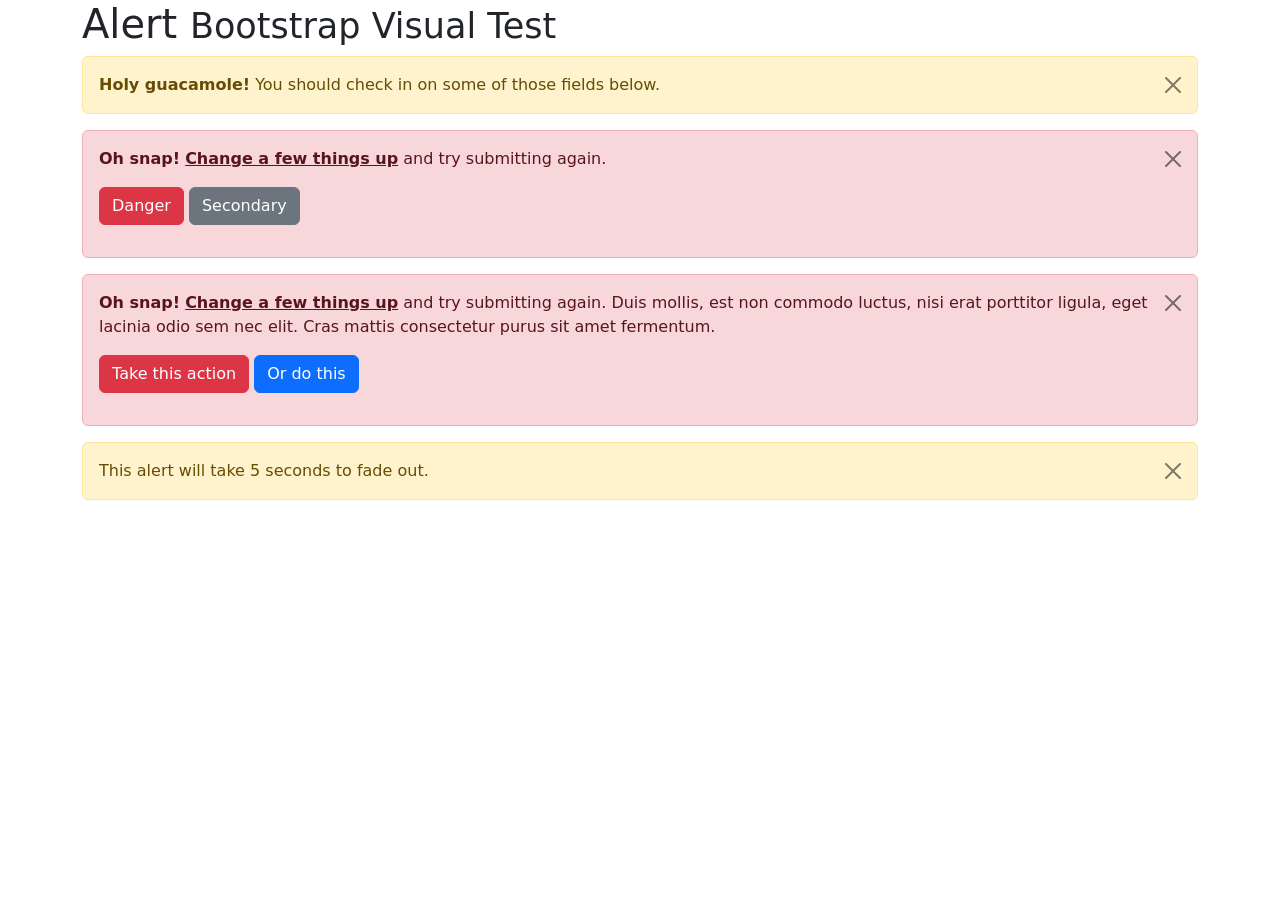
<file: assets/libs/bootstrap/js/tests/visual/alert.html>
<!doctype html>
<html lang="en">
  <head>
    <meta charset="utf-8">
    <meta name="viewport" content="width=device-width, initial-scale=1">
    <link href="../../../dist/css/bootstrap.min.css" rel="stylesheet">
    <title>Alert</title>
  </head>
  <body>
    <div class="container">
      <h1>Alert <small>Bootstrap Visual Test</small></h1>

      <div class="alert alert-warning alert-dismissible fade show" role="alert">
        <button type="button" class="btn-close" data-bs-dismiss="alert" aria-label="Close"></button>
        <strong>Holy guacamole!</strong> You should check in on some of those fields below.
      </div>

      <div class="alert alert-danger alert-dismissible fade show" role="alert">
        <button type="button" class="btn-close" data-bs-dismiss="alert" aria-label="Close"></button>
        <p>
          <strong>Oh snap!</strong> <a href="#" class="alert-link">Change a few things up</a> and try submitting again.
        </p>
        <p>
          <button type="button" class="btn btn-danger">Danger</button>
          <button type="button" class="btn btn-secondary">Secondary</button>
        </p>
      </div>

      <div class="alert alert-danger alert-dismissible fade show" role="alert">
        <button type="button" class="btn-close" data-bs-dismiss="alert" aria-label="Close"></button>
        <p>
          <strong>Oh snap!</strong> <a href="#" class="alert-link">Change a few things up</a> and try submitting again. Duis mollis, est non commodo luctus, nisi erat porttitor ligula, eget lacinia odio sem nec elit. Cras mattis consectetur purus sit amet fermentum.
        </p>
        <p>
          <button type="button" class="btn btn-danger">Take this action</button>
          <button type="button" class="btn btn-primary">Or do this</button>
        </p>
      </div>

      <div class="alert alert-warning alert-dismissible fade show" role="alert" style="transition-duration: 5s;">
        <button type="button" class="btn-close" data-bs-dismiss="alert" aria-label="Close"></button>
        This alert will take 5 seconds to fade out.
      </div>
    </div>

    <script src="../../../dist/js/bootstrap.bundle.js"></script>
  </body>
</html>
</file>
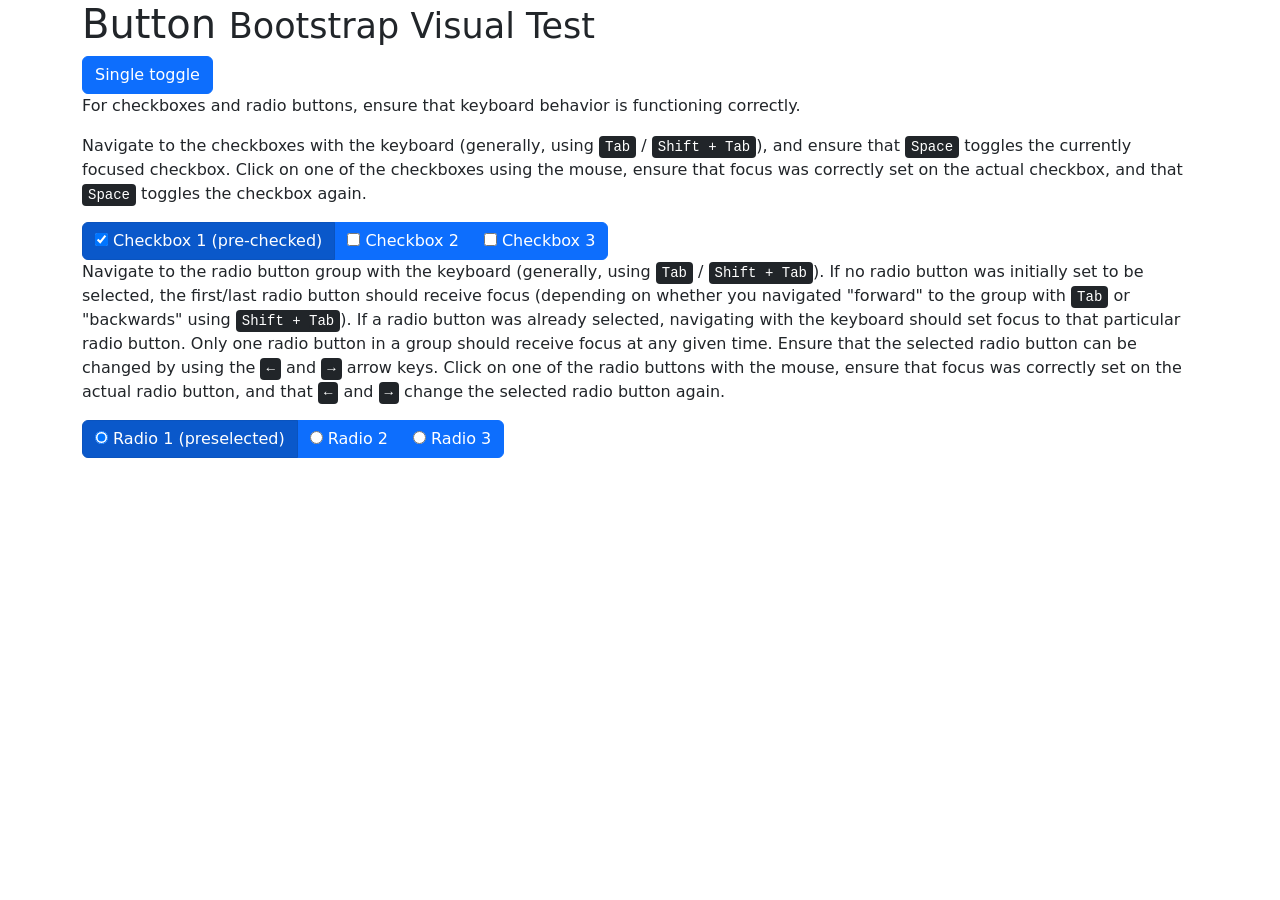
<file: assets/libs/bootstrap/js/tests/visual/button.html>
<!doctype html>
<html lang="en">
  <head>
    <meta charset="utf-8">
    <meta name="viewport" content="width=device-width, initial-scale=1">
    <link href="../../../dist/css/bootstrap.min.css" rel="stylesheet">
    <title>Button</title>
  </head>
  <body>
    <div class="container">
      <h1>Button <small>Bootstrap Visual Test</small></h1>

      <button type="button" class="btn btn-primary" data-bs-toggle="button" aria-pressed="false" autocomplete="off">
        Single toggle
      </button>

      <p>For checkboxes and radio buttons, ensure that keyboard behavior is functioning correctly.</p>
      <p>Navigate to the checkboxes with the keyboard (generally, using <kbd>Tab</kbd> / <kbd><kbd>Shift</kbd> + <kbd>Tab</kbd></kbd>), and ensure that <kbd>Space</kbd> toggles the currently focused checkbox. Click on one of the checkboxes using the mouse, ensure that focus was correctly set on the actual checkbox, and that <kbd>Space</kbd> toggles the checkbox again.</p>

      <div class="btn-group" data-bs-toggle="buttons">
        <label class="btn btn-primary active">
          <input type="checkbox" checked autocomplete="off"> Checkbox 1 (pre-checked)
        </label>
        <label class="btn btn-primary">
          <input type="checkbox" autocomplete="off"> Checkbox 2
        </label>
        <label class="btn btn-primary">
          <input type="checkbox" autocomplete="off"> Checkbox 3
        </label>
      </div>

      <p>Navigate to the radio button group with the keyboard (generally, using <kbd>Tab</kbd> / <kbd><kbd>Shift</kbd> + <kbd>Tab</kbd></kbd>). If no radio button was initially set to be selected, the first/last radio button should receive focus (depending on whether you navigated "forward" to the group with <kbd>Tab</kbd> or "backwards" using <kbd><kbd>Shift</kbd> + <kbd>Tab</kbd></kbd>). If a radio button was already selected, navigating with the keyboard should set focus to that particular radio button. Only one radio button in a group should receive focus at any given time.  Ensure that the selected radio button can be changed by using the <kbd>←</kbd> and <kbd>→</kbd> arrow keys. Click on one of the radio buttons with the mouse,  ensure that focus was correctly set on the actual radio button, and that <kbd>←</kbd> and <kbd>→</kbd> change the selected radio button again.</p>

      <div class="btn-group" data-bs-toggle="buttons">
        <label class="btn btn-primary active">
          <input type="radio" name="options" id="option1" autocomplete="off" checked> Radio 1 (preselected)
        </label>
        <label class="btn btn-primary">
          <input type="radio" name="options" id="option2" autocomplete="off"> Radio 2
        </label>
        <label class="btn btn-primary">
          <input type="radio" name="options" id="option3" autocomplete="off"> Radio 3
        </label>
      </div>
    </div>

    <script src="../../../dist/js/bootstrap.bundle.js"></script>
  </body>
</html>
</file>
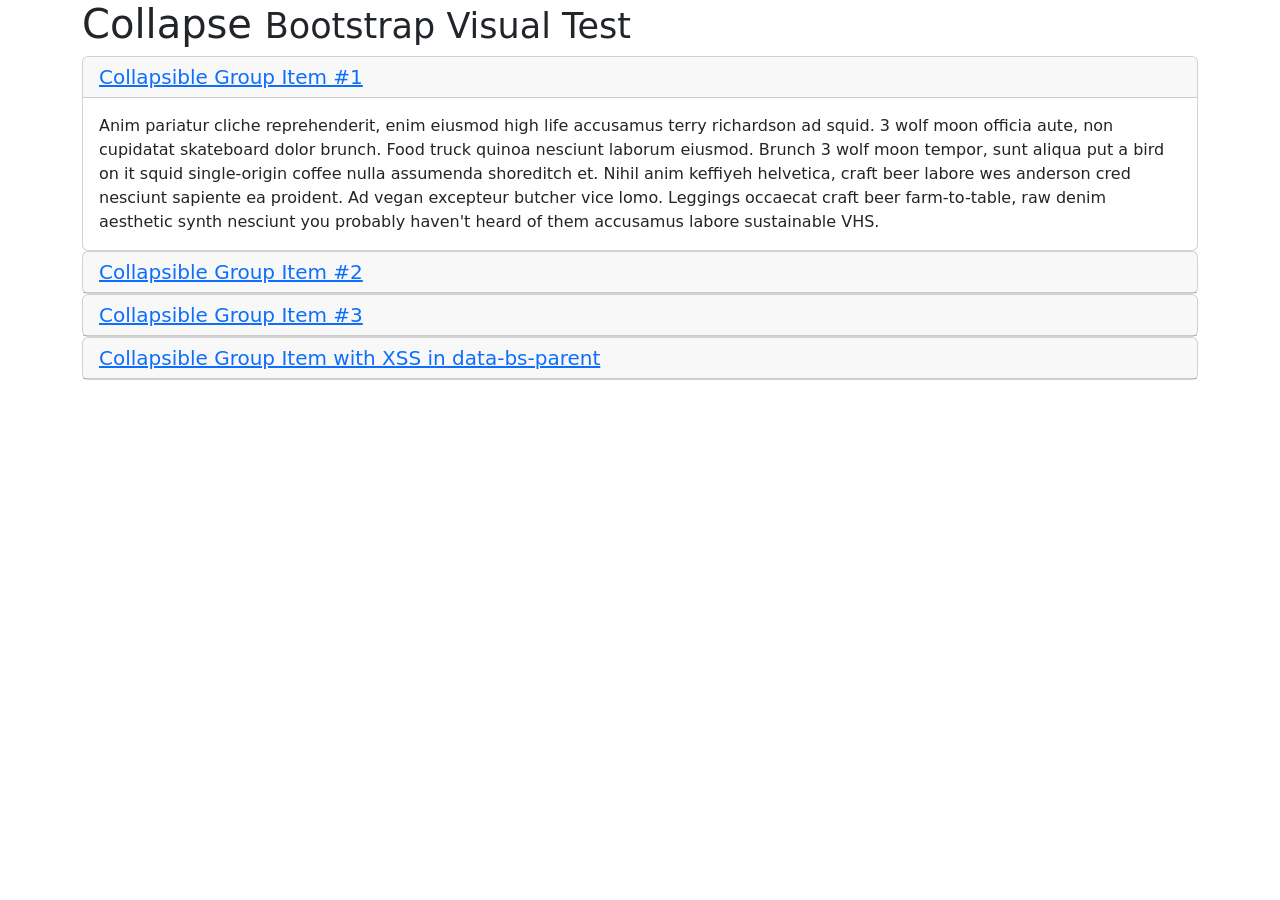
<file: assets/libs/bootstrap/js/tests/visual/collapse.html>
<!doctype html>
<html lang="en">
  <head>
    <meta charset="utf-8">
    <meta name="viewport" content="width=device-width, initial-scale=1">
    <link href="../../../dist/css/bootstrap.min.css" rel="stylesheet">
    <title>Collapse</title>
  </head>
  <body>
    <div class="container">
      <h1>Collapse <small>Bootstrap Visual Test</small></h1>

      <div id="accordion" role="tablist">
        <div class="card" role="presentation">
          <div class="card-header" role="tab" id="headingOne">
            <h5 class="mb-0">
              <a data-bs-toggle="collapse" href="#collapseOne" aria-expanded="true" aria-controls="collapseOne">
                Collapsible Group Item #1
              </a>
            </h5>
          </div>

          <div id="collapseOne" class="collapse show" data-bs-parent="#accordion" role="tabpanel" aria-labelledby="headingOne">
            <div class="card-body">
              Anim pariatur cliche reprehenderit, enim eiusmod high life accusamus terry richardson ad squid. 3 wolf moon officia aute, non cupidatat skateboard dolor brunch. Food truck quinoa nesciunt laborum eiusmod. Brunch 3 wolf moon tempor, sunt aliqua put a bird on it squid single-origin coffee nulla assumenda shoreditch et. Nihil anim keffiyeh helvetica, craft beer labore wes anderson cred nesciunt sapiente ea proident. Ad vegan excepteur butcher vice lomo. Leggings occaecat craft beer farm-to-table, raw denim aesthetic synth nesciunt you probably haven't heard of them accusamus labore sustainable VHS.
            </div>
          </div>
        </div>
        <div class="card" role="presentation">
          <div class="card-header" role="tab" id="headingTwo">
            <h5 class="mb-0">
              <a class="collapsed" data-bs-toggle="collapse" href="#collapseTwo" aria-expanded="false" aria-controls="collapseTwo">
                Collapsible Group Item #2
              </a>
            </h5>
          </div>
          <div id="collapseTwo" class="collapse" data-bs-parent="#accordion" role="tabpanel" aria-labelledby="headingTwo">
            <div class="card-body">
              Anim pariatur cliche reprehenderit, enim eiusmod high life accusamus terry richardson ad squid. 3 wolf moon officia aute, non cupidatat skateboard dolor brunch. Food truck quinoa nesciunt laborum eiusmod. Brunch 3 wolf moon tempor, sunt aliqua put a bird on it squid single-origin coffee nulla assumenda shoreditch et. Nihil anim keffiyeh helvetica, craft beer labore wes anderson cred nesciunt sapiente ea proident. Ad vegan excepteur butcher vice lomo. Leggings occaecat craft beer farm-to-table, raw denim aesthetic synth nesciunt you probably haven't heard of them accusamus labore sustainable VHS.
            </div>
          </div>
        </div>
        <div class="card" role="presentation">
          <div class="card-header" role="tab" id="headingThree">
            <h5 class="mb-0">
              <a class="collapsed" data-bs-toggle="collapse" href="#collapseThree" aria-expanded="false" aria-controls="collapseThree">
                Collapsible Group Item #3
              </a>
            </h5>
          </div>
          <div id="collapseThree" class="collapse" data-bs-parent="#accordion" role="tabpanel" aria-labelledby="headingThree">
            <div class="card-body">
              Anim pariatur cliche reprehenderit, enim eiusmod high life accusamus terry richardson ad squid. 3 wolf moon officia aute, non cupidatat skateboard dolor brunch. Food truck quinoa nesciunt laborum eiusmod. Brunch 3 wolf moon tempor, sunt aliqua put a bird on it squid single-origin coffee nulla assumenda shoreditch et. Nihil anim keffiyeh helvetica, craft beer labore wes anderson cred nesciunt sapiente ea proident. Ad vegan excepteur butcher vice lomo. Leggings occaecat craft beer farm-to-table, raw denim aesthetic synth nesciunt you probably haven't heard of them accusamus labore sustainable VHS.
            </div>
          </div>
        </div>
        <div class="card" role="presentation">
          <div class="card-header" role="tab" id="headingFour">
            <h5 class="mb-0">
              <a class="collapsed" data-bs-toggle="collapse" href="#collapseFour" aria-expanded="false" aria-controls="collapseFour">
                Collapsible Group Item with XSS in data-bs-parent
              </a>
            </h5>
          </div>
          <div id="collapseFour" class="collapse" data-bs-parent="<img src=1 onerror=alert(123)>" role="tabpanel" aria-labelledby="headingFour">
            <div class="card-body">
              Anim pariatur cliche reprehenderit, enim eiusmod high life accusamus terry richardson ad squid. 3 wolf moon officia aute, non cupidatat skateboard dolor brunch. Food truck quinoa nesciunt laborum eiusmod. Brunch 3 wolf moon tempor, sunt aliqua put a bird on it squid single-origin coffee nulla assumenda shoreditch et. Nihil anim keffiyeh helvetica, craft beer labore wes anderson cred nesciunt sapiente ea proident. Ad vegan excepteur butcher vice lomo. Leggings occaecat craft beer farm-to-table, raw denim aesthetic synth nesciunt you probably haven't heard of them accusamus labore sustainable VHS.
            </div>
          </div>
        </div>
      </div>
    </div>

    <script src="../../../dist/js/bootstrap.bundle.js"></script>
  </body>
</html>
</file>
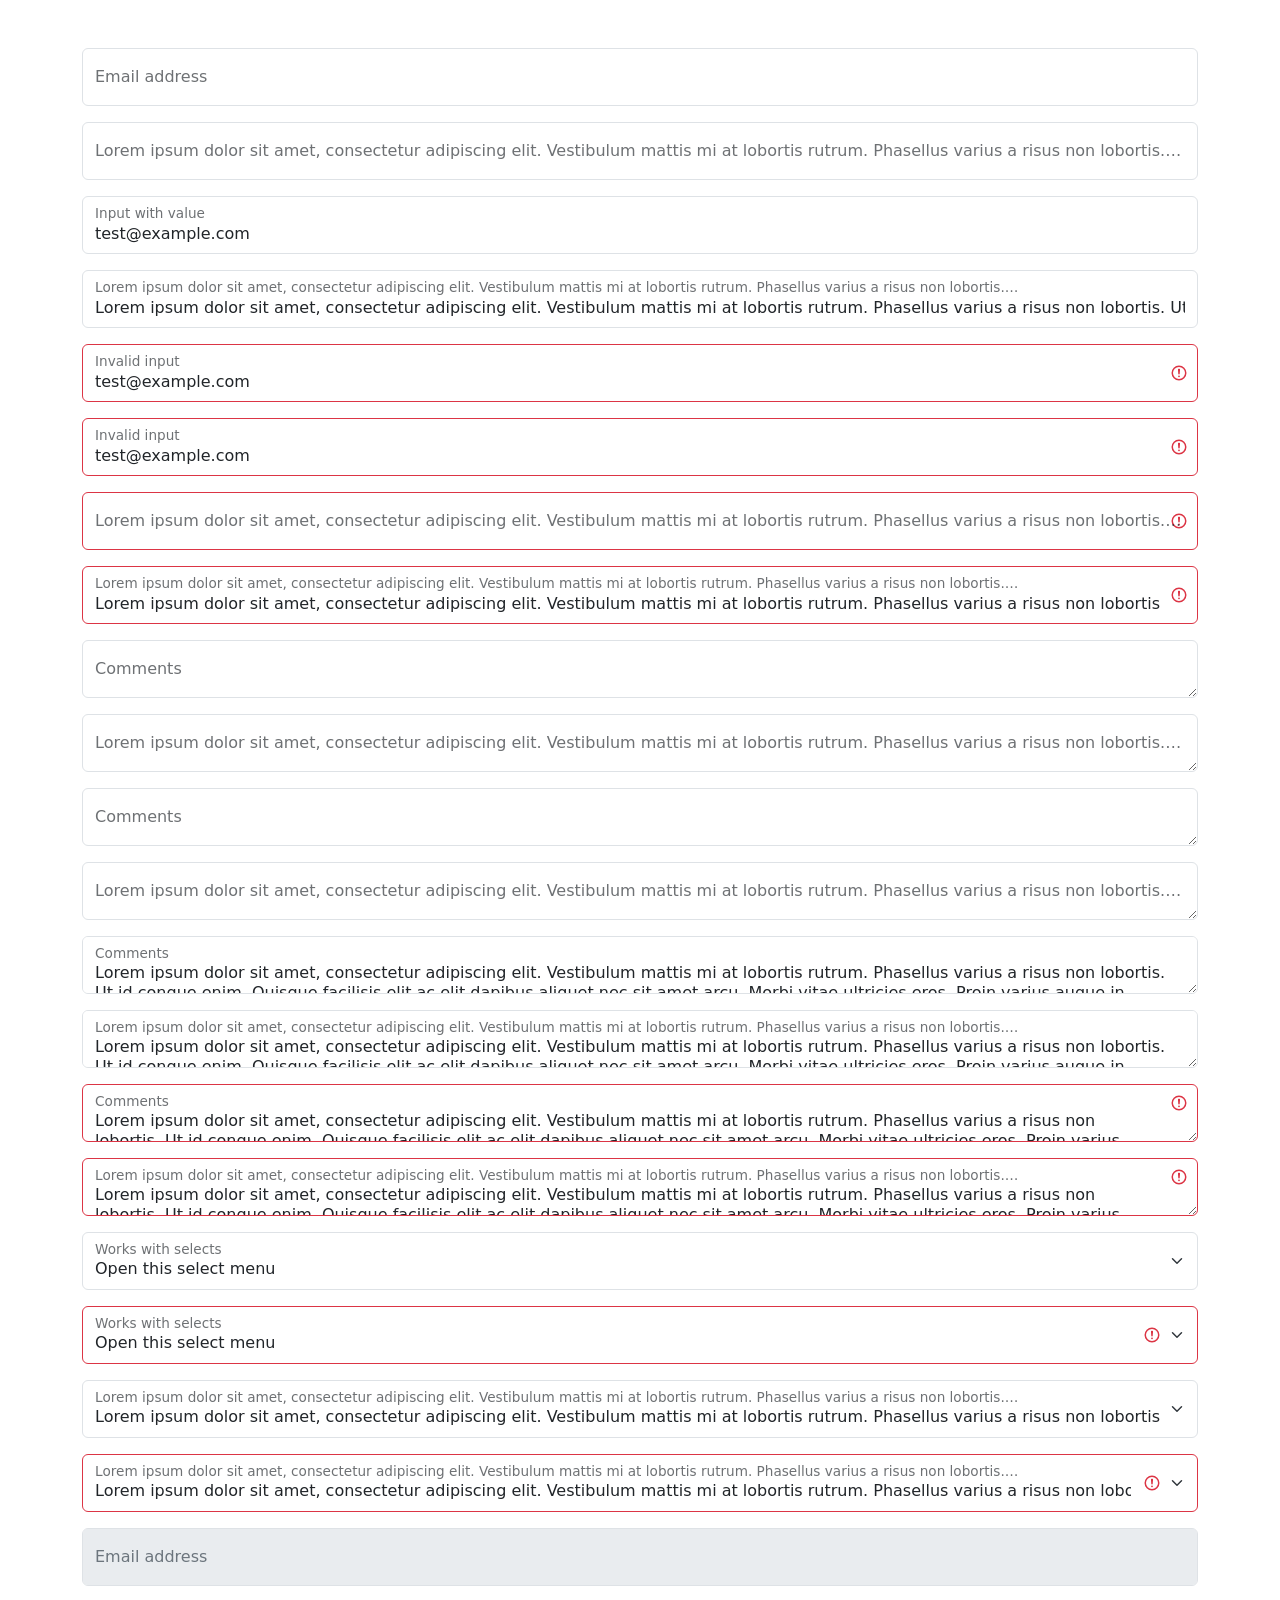
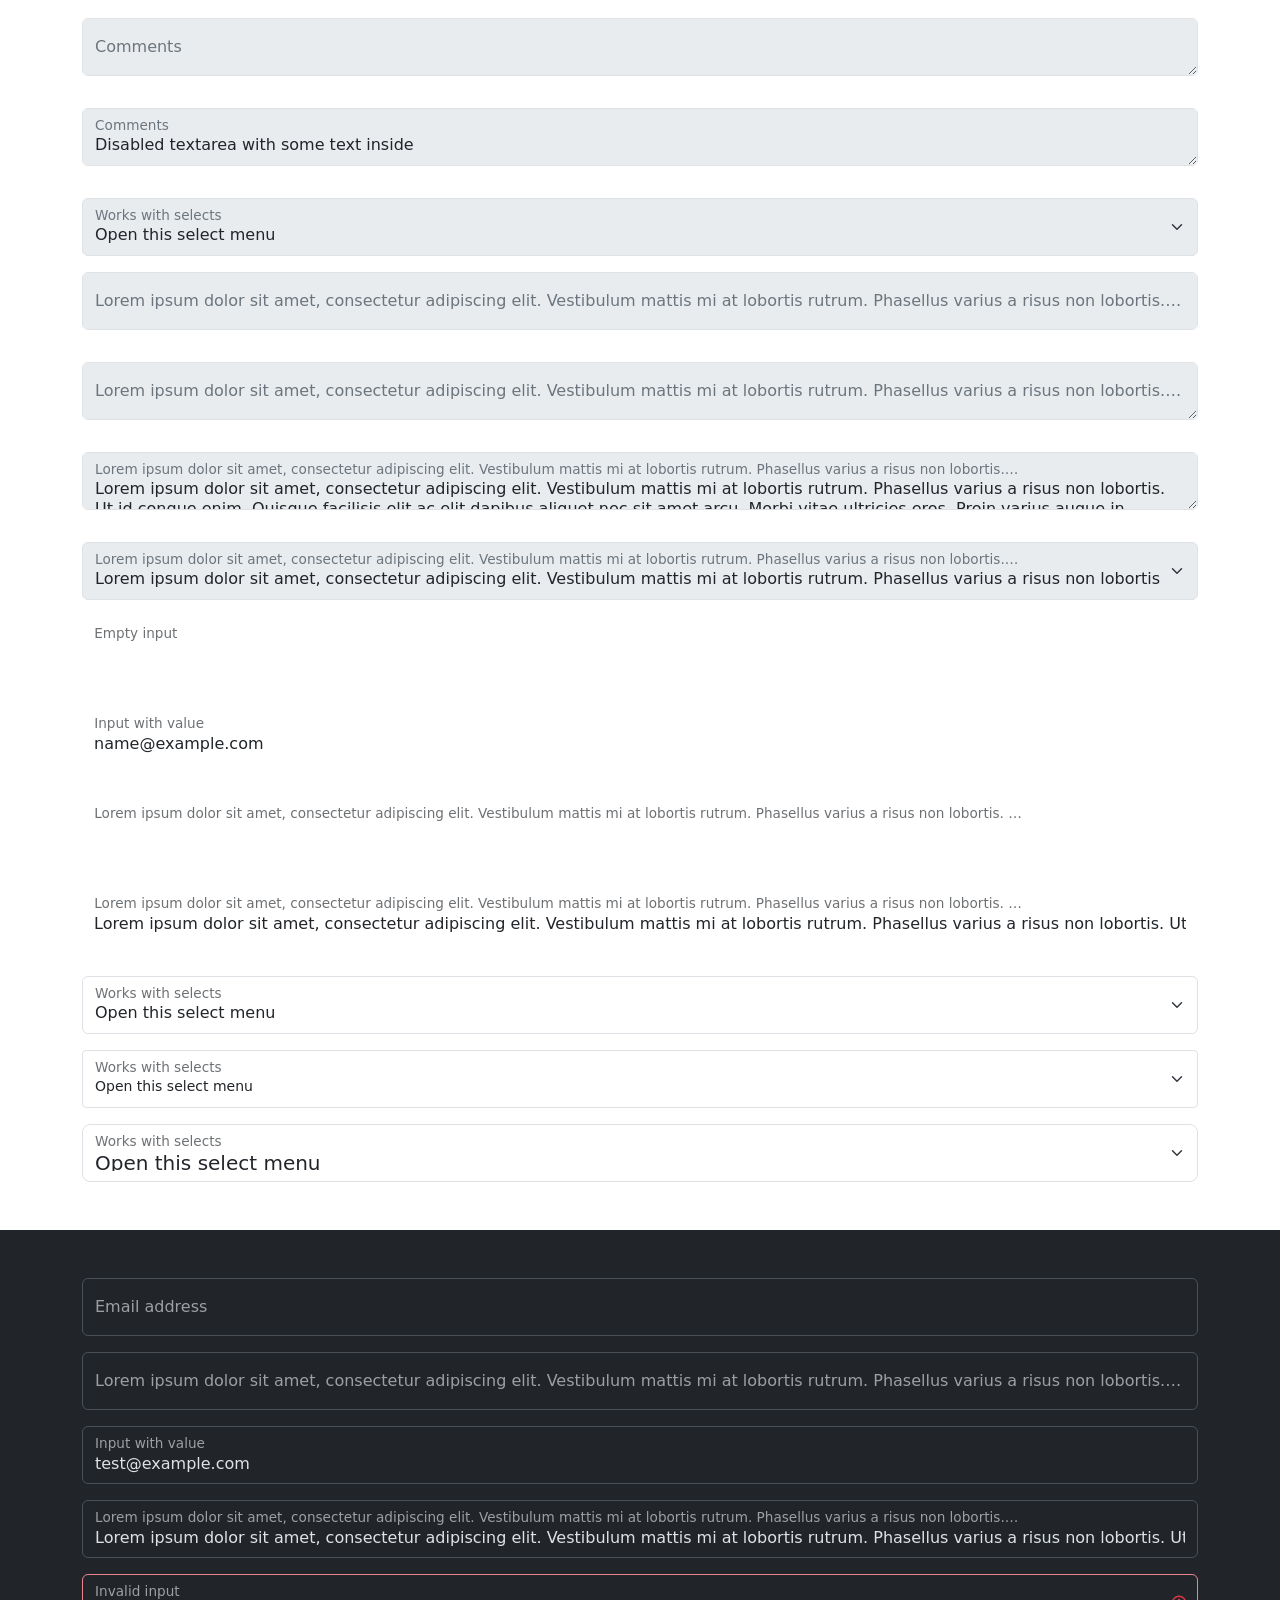
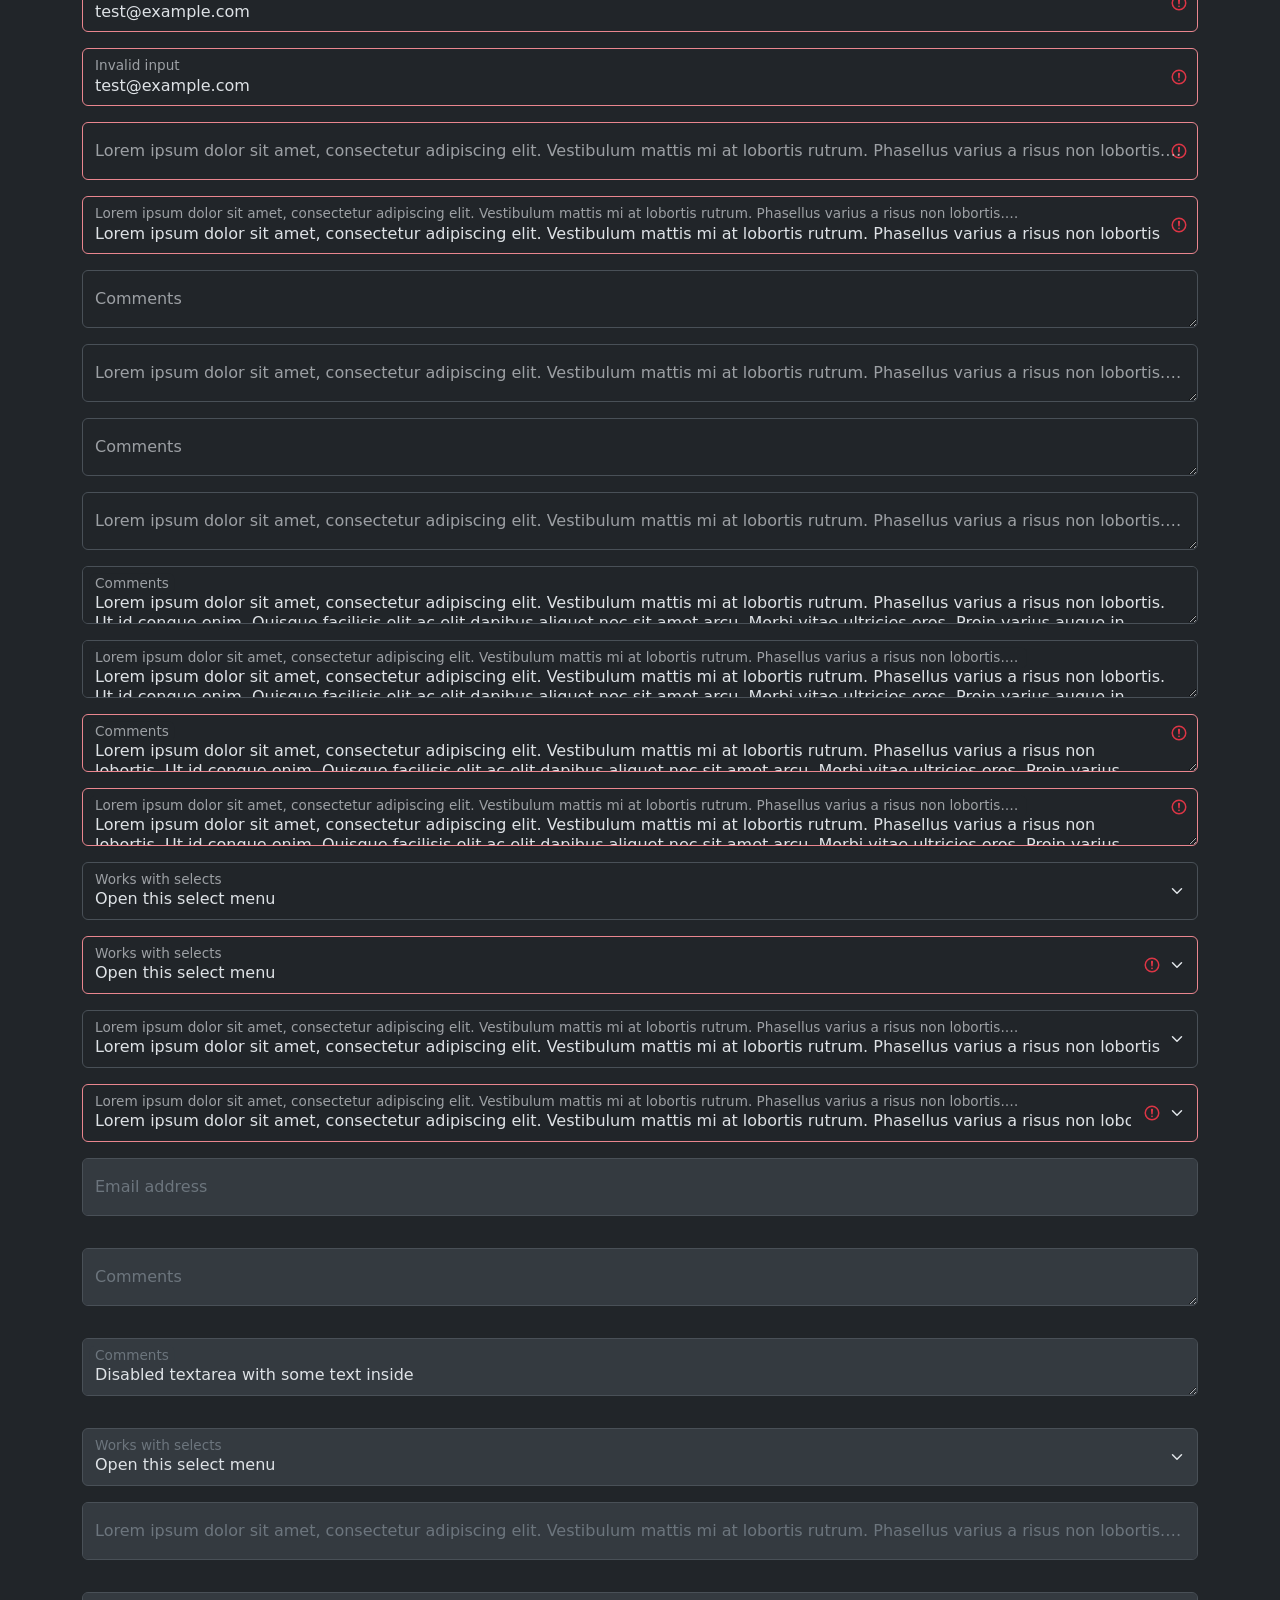
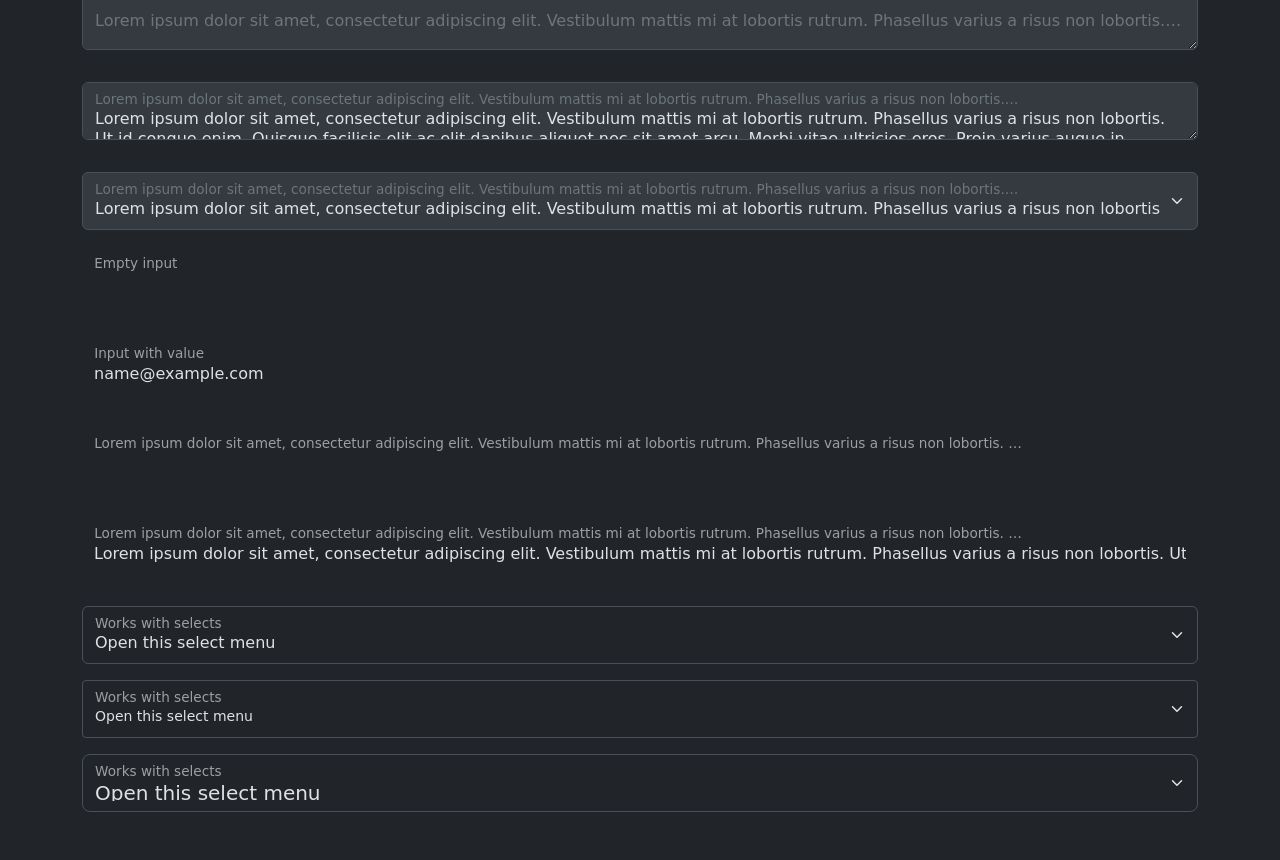
<file: assets/libs/bootstrap/js/tests/visual/floating-label.html>
<!doctype html>
<html lang="en">
  <head>
    <meta charset="utf-8">
    <meta name="viewport" content="width=device-width, initial-scale=1">
    <link href="../../../dist/css/bootstrap.min.css" rel="stylesheet">
    <title>Form</title>
    <style></style>
  </head>
  <body>
    <div class="container py-5 d-flex flex-column gap-3">
      <div class="form-floating">
        <input type="email" class="form-control" id="floatingInput" placeholder="name@example.com">
        <label for="floatingInput">Email address</label>
      </div>
      <div class="form-floating">
        <input type="email" class="form-control" id="floatingInput1" placeholder="name@example.com">
        <label for="floatingInput1">Lorem ipsum dolor sit amet, consectetur adipiscing elit. Vestibulum mattis mi at lobortis rutrum. Phasellus varius a risus non lobortis. Ut id congue enim. Quisque facilisis elit ac elit dapibus aliquet nec sit amet arcu. Morbi vitae ultricies eros. Proin varius augue in tristique pretium. Morbi at ullamcorper elit, at ullamcorper massa. Vivamus suscipit quam quis viverra eleifend.</label>
      </div>
      <form class="form-floating">
        <input type="email" class="form-control" id="floatingInputValue" placeholder="name@example.com" value="test@example.com">
        <label for="floatingInputValue">Input with value</label>
      </form>
      <form class="form-floating">
        <input type="email" class="form-control" id="floatingInputValue1" placeholder="name@example.com" value="Lorem ipsum dolor sit amet, consectetur adipiscing elit. Vestibulum mattis mi at lobortis rutrum. Phasellus varius a risus non lobortis. Ut id congue enim. Quisque facilisis elit ac elit dapibus aliquet nec sit amet arcu. Morbi vitae ultricies eros. Proin varius augue in tristique pretium. Morbi at ullamcorper elit, at ullamcorper massa. Vivamus suscipit quam quis viverra eleifend.">
        <label for="floatingInputValue1">Lorem ipsum dolor sit amet, consectetur adipiscing elit. Vestibulum mattis mi at lobortis rutrum. Phasellus varius a risus non lobortis. Ut id congue enim. Quisque facilisis elit ac elit dapibus aliquet nec sit amet arcu. Morbi vitae ultricies eros. Proin varius augue in tristique pretium. Morbi at ullamcorper elit, at ullamcorper massa. Vivamus suscipit quam quis viverra eleifend.</label>
      </form>
      <form class="form-floating">
        <input type="email" class="form-control is-invalid" id="floatingInputInvalid" placeholder="name@example.com" value="test@example.com">
        <label for="floatingInputInvalid">Invalid input</label>
      </form>
      <form class="form-floating">
        <input type="email" class="form-control is-invalid" id="floatingInputInvalid1" placeholder="name@example.com" value="test@example.com">
        <label for="floatingInputInvalid1">Invalid input</label>
      </form>
      <form class="form-floating">
        <input type="email" class="form-control is-invalid" id="floatingInputInvalid2" placeholder="name@example.com">
        <label for="floatingInputInvalid2">Lorem ipsum dolor sit amet, consectetur adipiscing elit. Vestibulum mattis mi at lobortis rutrum. Phasellus varius a risus non lobortis. Ut id congue enim. Quisque facilisis elit ac elit dapibus aliquet nec sit amet arcu. Morbi vitae ultricies eros. Proin varius augue in tristique pretium. Morbi at ullamcorper elit, at ullamcorper massa. Vivamus suscipit quam quis viverra eleifend.</label>
      </form>
      <form class="form-floating">
        <input type="email" class="form-control is-invalid" id="floatingInputInvalid3" placeholder="name@example.com" value="Lorem ipsum dolor sit amet, consectetur adipiscing elit. Vestibulum mattis mi at lobortis rutrum. Phasellus varius a risus non lobortis. Ut id congue enim. Quisque facilisis elit ac elit dapibus aliquet nec sit amet arcu. Morbi vitae ultricies eros. Proin varius augue in tristique pretium. Morbi at ullamcorper elit, at ullamcorper massa. Vivamus suscipit quam quis viverra eleifend.">
        <label for="floatingInputInvalid3">Lorem ipsum dolor sit amet, consectetur adipiscing elit. Vestibulum mattis mi at lobortis rutrum. Phasellus varius a risus non lobortis. Ut id congue enim. Quisque facilisis elit ac elit dapibus aliquet nec sit amet arcu. Morbi vitae ultricies eros. Proin varius augue in tristique pretium. Morbi at ullamcorper elit, at ullamcorper massa. Vivamus suscipit quam quis viverra eleifend.</label>
      </form>
      <div class="form-floating">
        <textarea class="form-control" placeholder="Leave a comment here" id="floatingTextarea"></textarea>
        <label for="floatingTextarea">Comments</label>
      </div>
      <div class="form-floating">
        <textarea class="form-control" placeholder="Leave a comment here" id="floatingTextarea1"></textarea>
        <label for="floatingTextarea1">Lorem ipsum dolor sit amet, consectetur adipiscing elit. Vestibulum mattis mi at lobortis rutrum. Phasellus varius a risus non lobortis. Ut id congue enim. Quisque facilisis elit ac elit dapibus aliquet nec sit amet arcu. Morbi vitae ultricies eros. Proin varius augue in tristique pretium. Morbi at ullamcorper elit, at ullamcorper massa. Vivamus suscipit quam quis viverra eleifend.</label>
      </div>
      <div class="form-floating">
        <textarea class="form-control" placeholder="Leave a comment here" id="floatingTextarea2" style="height: 50px"></textarea>
        <label for="floatingTextarea2">Comments</label>
      </div>
      <div class="form-floating">
        <textarea class="form-control" placeholder="Leave a comment here" id="floatingTextarea3" style="height: 50px"></textarea>
        <label for="floatingTextarea3">Lorem ipsum dolor sit amet, consectetur adipiscing elit. Vestibulum mattis mi at lobortis rutrum. Phasellus varius a risus non lobortis. Ut id congue enim. Quisque facilisis elit ac elit dapibus aliquet nec sit amet arcu. Morbi vitae ultricies eros. Proin varius augue in tristique pretium. Morbi at ullamcorper elit, at ullamcorper massa. Vivamus suscipit quam quis viverra eleifend.</label>
      </div>
      <div class="form-floating">
        <textarea class="form-control" placeholder="Leave a comment here" id="floatingTextarea4" style="height: 50px">Lorem ipsum dolor sit amet, consectetur adipiscing elit. Vestibulum mattis mi at lobortis rutrum. Phasellus varius a risus non lobortis. Ut id congue enim. Quisque facilisis elit ac elit dapibus aliquet nec sit amet arcu. Morbi vitae ultricies eros. Proin varius augue in tristique pretium. Morbi at ullamcorper elit, at ullamcorper massa. Vivamus suscipit quam quis viverra eleifend.</textarea>
        <label for="floatingTextarea4">Comments</label>
      </div>
      <div class="form-floating">
        <textarea class="form-control" placeholder="Leave a comment here" id="floatingTextarea5" style="height: 50px">Lorem ipsum dolor sit amet, consectetur adipiscing elit. Vestibulum mattis mi at lobortis rutrum. Phasellus varius a risus non lobortis. Ut id congue enim. Quisque facilisis elit ac elit dapibus aliquet nec sit amet arcu. Morbi vitae ultricies eros. Proin varius augue in tristique pretium. Morbi at ullamcorper elit, at ullamcorper massa. Vivamus suscipit quam quis viverra eleifend.</textarea>
        <label for="floatingTextarea5">Lorem ipsum dolor sit amet, consectetur adipiscing elit. Vestibulum mattis mi at lobortis rutrum. Phasellus varius a risus non lobortis. Ut id congue enim. Quisque facilisis elit ac elit dapibus aliquet nec sit amet arcu. Morbi vitae ultricies eros. Proin varius augue in tristique pretium. Morbi at ullamcorper elit, at ullamcorper massa. Vivamus suscipit quam quis viverra eleifend.</label>
      </div>
      <div class="form-floating">
        <textarea class="form-control is-invalid" placeholder="Leave a comment here" id="floatingTextarea6" style="height: 50px">Lorem ipsum dolor sit amet, consectetur adipiscing elit. Vestibulum mattis mi at lobortis rutrum. Phasellus varius a risus non lobortis. Ut id congue enim. Quisque facilisis elit ac elit dapibus aliquet nec sit amet arcu. Morbi vitae ultricies eros. Proin varius augue in tristique pretium. Morbi at ullamcorper elit, at ullamcorper massa. Vivamus suscipit quam quis viverra eleifend.</textarea>
        <label for="floatingTextarea6">Comments</label>
      </div>
      <div class="form-floating">
        <textarea class="form-control is-invalid" placeholder="Leave a comment here" id="floatingTextarea7" style="height: 50px">Lorem ipsum dolor sit amet, consectetur adipiscing elit. Vestibulum mattis mi at lobortis rutrum. Phasellus varius a risus non lobortis. Ut id congue enim. Quisque facilisis elit ac elit dapibus aliquet nec sit amet arcu. Morbi vitae ultricies eros. Proin varius augue in tristique pretium. Morbi at ullamcorper elit, at ullamcorper massa. Vivamus suscipit quam quis viverra eleifend.</textarea>
        <label for="floatingTextarea7">Lorem ipsum dolor sit amet, consectetur adipiscing elit. Vestibulum mattis mi at lobortis rutrum. Phasellus varius a risus non lobortis. Ut id congue enim. Quisque facilisis elit ac elit dapibus aliquet nec sit amet arcu. Morbi vitae ultricies eros. Proin varius augue in tristique pretium. Morbi at ullamcorper elit, at ullamcorper massa. Vivamus suscipit quam quis viverra eleifend.</label>
      </div>
      <div class="form-floating">
        <select class="form-select" id="floatingSelect" aria-label="Floating label select example">
          <option selected>Open this select menu</option>
          <option value="1">One</option>
          <option value="2">Two</option>
          <option value="3">Three</option>
        </select>
        <label for="floatingSelect">Works with selects</label>
      </div>
      <div class="form-floating">
        <select class="form-select is-invalid" id="floatingSelect1" aria-label="Floating label select example">
          <option selected>Open this select menu</option>
          <option value="1">One</option>
          <option value="2">Two</option>
          <option value="3">Three</option>
        </select>
        <label for="floatingSelect1">Works with selects</label>
      </div>
      <div class="form-floating">
        <select class="form-select" id="floatingSelect2" aria-label="Floating label select example">
          <option selected>Lorem ipsum dolor sit amet, consectetur adipiscing elit. Vestibulum mattis mi at lobortis rutrum. Phasellus varius a risus non lobortis. Ut id congue enim. Quisque facilisis elit ac elit dapibus aliquet nec sit amet arcu. Morbi vitae ultricies eros. Proin varius augue in tristique pretium. Morbi at ullamcorper elit, at ullamcorper massa. Vivamus suscipit quam quis viverra eleifend.</option>
          <option value="1">Lorem ipsum dolor sit amet, consectetur adipiscing elit. Vestibulum mattis mi at lobortis rutrum. Phasellus varius a risus non lobortis. Ut id congue enim. Quisque facilisis elit ac elit dapibus aliquet nec sit amet arcu. Morbi vitae ultricies eros. Proin varius augue in tristique pretium. Morbi at ullamcorper elit, at ullamcorper massa. Vivamus suscipit quam quis viverra eleifend.</option>
          <option value="2">Lorem ipsum dolor sit amet, consectetur adipiscing elit. Vestibulum mattis mi at lobortis rutrum. Phasellus varius a risus non lobortis. Ut id congue enim. Quisque facilisis elit ac elit dapibus aliquet nec sit amet arcu. Morbi vitae ultricies eros. Proin varius augue in tristique pretium. Morbi at ullamcorper elit, at ullamcorper massa. Vivamus suscipit quam quis viverra eleifend.</option>
          <option value="3">Lorem ipsum dolor sit amet, consectetur adipiscing elit. Vestibulum mattis mi at lobortis rutrum. Phasellus varius a risus non lobortis. Ut id congue enim. Quisque facilisis elit ac elit dapibus aliquet nec sit amet arcu. Morbi vitae ultricies eros. Proin varius augue in tristique pretium. Morbi at ullamcorper elit, at ullamcorper massa. Vivamus suscipit quam quis viverra eleifend.</option>
        </select>
        <label for="floatingSelect2">Lorem ipsum dolor sit amet, consectetur adipiscing elit. Vestibulum mattis mi at lobortis rutrum. Phasellus varius a risus non lobortis. Ut id congue enim. Quisque facilisis elit ac elit dapibus aliquet nec sit amet arcu. Morbi vitae ultricies eros. Proin varius augue in tristique pretium. Morbi at ullamcorper elit, at ullamcorper massa. Vivamus suscipit quam quis viverra eleifend.</label>
      </div>
      <div class="form-floating">
        <select class="form-select is-invalid" id="floatingSelect3" aria-label="Floating label select example">
          <option selected>Lorem ipsum dolor sit amet, consectetur adipiscing elit. Vestibulum mattis mi at lobortis rutrum. Phasellus varius a risus non lobortis. Ut id congue enim. Quisque facilisis elit ac elit dapibus aliquet nec sit amet arcu. Morbi vitae ultricies eros. Proin varius augue in tristique pretium. Morbi at ullamcorper elit, at ullamcorper massa. Vivamus suscipit quam quis viverra eleifend.</option>
          <option value="1">Lorem ipsum dolor sit amet, consectetur adipiscing elit. Vestibulum mattis mi at lobortis rutrum. Phasellus varius a risus non lobortis. Ut id congue enim. Quisque facilisis elit ac elit dapibus aliquet nec sit amet arcu. Morbi vitae ultricies eros. Proin varius augue in tristique pretium. Morbi at ullamcorper elit, at ullamcorper massa. Vivamus suscipit quam quis viverra eleifend.</option>
          <option value="2">Lorem ipsum dolor sit amet, consectetur adipiscing elit. Vestibulum mattis mi at lobortis rutrum. Phasellus varius a risus non lobortis. Ut id congue enim. Quisque facilisis elit ac elit dapibus aliquet nec sit amet arcu. Morbi vitae ultricies eros. Proin varius augue in tristique pretium. Morbi at ullamcorper elit, at ullamcorper massa. Vivamus suscipit quam quis viverra eleifend.</option>
          <option value="3">Lorem ipsum dolor sit amet, consectetur adipiscing elit. Vestibulum mattis mi at lobortis rutrum. Phasellus varius a risus non lobortis. Ut id congue enim. Quisque facilisis elit ac elit dapibus aliquet nec sit amet arcu. Morbi vitae ultricies eros. Proin varius augue in tristique pretium. Morbi at ullamcorper elit, at ullamcorper massa. Vivamus suscipit quam quis viverra eleifend.</option>
        </select>
        <label for="floatingSelect3">Lorem ipsum dolor sit amet, consectetur adipiscing elit. Vestibulum mattis mi at lobortis rutrum. Phasellus varius a risus non lobortis. Ut id congue enim. Quisque facilisis elit ac elit dapibus aliquet nec sit amet arcu. Morbi vitae ultricies eros. Proin varius augue in tristique pretium. Morbi at ullamcorper elit, at ullamcorper massa. Vivamus suscipit quam quis viverra eleifend.</label>
      </div>
      <div class="form-floating mb-3">
        <input type="email" class="form-control" id="floatingInputDisabled" placeholder="name@example.com" disabled>
        <label for="floatingInputDisabled">Email address</label>
      </div>
      <div class="form-floating mb-3">
        <textarea class="form-control" placeholder="Leave a comment here" id="floatingTextareaDisabled" disabled></textarea>
        <label for="floatingTextareaDisabled">Comments</label>
      </div>
      <div class="form-floating mb-3">
        <textarea class="form-control" placeholder="Leave a comment here" id="floatingTextareaDisabled1" style="height: 50px" disabled>Disabled textarea with some text inside</textarea>
        <label for="floatingTextareaDisabled1">Comments</label>
      </div>
      <div class="form-floating">
        <select class="form-select" id="floatingSelectDisabled" aria-label="Floating label disabled select example" disabled>
          <option selected>Open this select menu</option>
          <option value="1">One</option>
          <option value="2">Two</option>
          <option value="3">Three</option>
        </select>
        <label for="floatingSelectDisabled">Works with selects</label>
      </div>
      <div class="form-floating mb-3">
        <input type="email" class="form-control" id="floatingInputDisabled1" placeholder="name@example.com" disabled>
        <label for="floatingInputDisabled1">Lorem ipsum dolor sit amet, consectetur adipiscing elit. Vestibulum mattis mi at lobortis rutrum. Phasellus varius a risus non lobortis. Ut id congue enim. Quisque facilisis elit ac elit dapibus aliquet nec sit amet arcu. Morbi vitae ultricies eros. Proin varius augue in tristique pretium. Morbi at ullamcorper elit, at ullamcorper massa. Vivamus suscipit quam quis viverra eleifend.</label>
      </div>
      <div class="form-floating mb-3">
        <textarea class="form-control" placeholder="Leave a comment here" id="floatingTextareaDisabled2" disabled></textarea>
        <label for="floatingTextareaDisabled2">Lorem ipsum dolor sit amet, consectetur adipiscing elit. Vestibulum mattis mi at lobortis rutrum. Phasellus varius a risus non lobortis. Ut id congue enim. Quisque facilisis elit ac elit dapibus aliquet nec sit amet arcu. Morbi vitae ultricies eros. Proin varius augue in tristique pretium. Morbi at ullamcorper elit, at ullamcorper massa. Vivamus suscipit quam quis viverra eleifend.</label>
      </div>
      <div class="form-floating mb-3">
        <textarea class="form-control" placeholder="Leave a comment here" id="floatingTextareaDisabled3" style="height: 50px" disabled>Lorem ipsum dolor sit amet, consectetur adipiscing elit. Vestibulum mattis mi at lobortis rutrum. Phasellus varius a risus non lobortis. Ut id congue enim. Quisque facilisis elit ac elit dapibus aliquet nec sit amet arcu. Morbi vitae ultricies eros. Proin varius augue in tristique pretium. Morbi at ullamcorper elit, at ullamcorper massa. Vivamus suscipit quam quis viverra eleifend.</textarea>
        <label for="floatingTextareaDisabled3">Lorem ipsum dolor sit amet, consectetur adipiscing elit. Vestibulum mattis mi at lobortis rutrum. Phasellus varius a risus non lobortis. Ut id congue enim. Quisque facilisis elit ac elit dapibus aliquet nec sit amet arcu. Morbi vitae ultricies eros. Proin varius augue in tristique pretium. Morbi at ullamcorper elit, at ullamcorper massa. Vivamus suscipit quam quis viverra eleifend.</label>
      </div>
      <div class="form-floating">
        <select class="form-select" id="floatingSelectDisabled1" aria-label="Floating label disabled select example" disabled>
          <option selected>Lorem ipsum dolor sit amet, consectetur adipiscing elit. Vestibulum mattis mi at lobortis rutrum. Phasellus varius a risus non lobortis. Ut id congue enim. Quisque facilisis elit ac elit dapibus aliquet nec sit amet arcu. Morbi vitae ultricies eros. Proin varius augue in tristique pretium. Morbi at ullamcorper elit, at ullamcorper massa. Vivamus suscipit quam quis viverra eleifend.</option>
          <option value="1">Lorem ipsum dolor sit amet, consectetur adipiscing elit. Vestibulum mattis mi at lobortis rutrum. Phasellus varius a risus non lobortis. Ut id congue enim. Quisque facilisis elit ac elit dapibus aliquet nec sit amet arcu. Morbi vitae ultricies eros. Proin varius augue in tristique pretium. Morbi at ullamcorper elit, at ullamcorper massa. Vivamus suscipit quam quis viverra eleifend.</option>
          <option value="2">Lorem ipsum dolor sit amet, consectetur adipiscing elit. Vestibulum mattis mi at lobortis rutrum. Phasellus varius a risus non lobortis. Ut id congue enim. Quisque facilisis elit ac elit dapibus aliquet nec sit amet arcu. Morbi vitae ultricies eros. Proin varius augue in tristique pretium. Morbi at ullamcorper elit, at ullamcorper massa. Vivamus suscipit quam quis viverra eleifend.</option>
          <option value="3">Lorem ipsum dolor sit amet, consectetur adipiscing elit. Vestibulum mattis mi at lobortis rutrum. Phasellus varius a risus non lobortis. Ut id congue enim. Quisque facilisis elit ac elit dapibus aliquet nec sit amet arcu. Morbi vitae ultricies eros. Proin varius augue in tristique pretium. Morbi at ullamcorper elit, at ullamcorper massa. Vivamus suscipit quam quis viverra eleifend.</option>
        </select>
        <label for="floatingSelectDisabled1">Lorem ipsum dolor sit amet, consectetur adipiscing elit. Vestibulum mattis mi at lobortis rutrum. Phasellus varius a risus non lobortis. Ut id congue enim. Quisque facilisis elit ac elit dapibus aliquet nec sit amet arcu. Morbi vitae ultricies eros. Proin varius augue in tristique pretium. Morbi at ullamcorper elit, at ullamcorper massa. Vivamus suscipit quam quis viverra eleifend.</label>
      </div>
      <div class="form-floating mb-3">
        <input type="email" readonly class="form-control-plaintext" id="floatingEmptyPlaintextInput" placeholder="name@example.com">
        <label for="floatingEmptyPlaintextInput">Empty input</label>
      </div>
      <div class="form-floating mb-3">
        <input type="email" readonly class="form-control-plaintext" id="floatingPlaintextInput" placeholder="name@example.com" value="name@example.com">
        <label for="floatingPlaintextInput">Input with value</label>
      </div>
      <div class="form-floating mb-3">
        <input type="email" readonly class="form-control-plaintext" id="floatingEmptyPlaintextInput1" placeholder="name@example.com">
        <label for="floatingEmptyPlaintextInput1">Lorem ipsum dolor sit amet, consectetur adipiscing elit. Vestibulum mattis mi at lobortis rutrum. Phasellus varius a risus non lobortis. Ut id congue enim. Quisque facilisis elit ac elit dapibus aliquet nec sit amet arcu. Morbi vitae ultricies eros. Proin varius augue in tristique pretium. Morbi at ullamcorper elit, at ullamcorper massa. Vivamus suscipit quam quis viverra eleifend.</label>
      </div>
      <div class="form-floating mb-3">
        <input type="email" readonly class="form-control-plaintext" id="floatingPlaintextInput1" placeholder="name@example.com" value="Lorem ipsum dolor sit amet, consectetur adipiscing elit. Vestibulum mattis mi at lobortis rutrum. Phasellus varius a risus non lobortis. Ut id congue enim. Quisque facilisis elit ac elit dapibus aliquet nec sit amet arcu. Morbi vitae ultricies eros. Proin varius augue in tristique pretium. Morbi at ullamcorper elit, at ullamcorper massa. Vivamus suscipit quam quis viverra eleifend.">
        <label for="floatingPlaintextInput1">Lorem ipsum dolor sit amet, consectetur adipiscing elit. Vestibulum mattis mi at lobortis rutrum. Phasellus varius a risus non lobortis. Ut id congue enim. Quisque facilisis elit ac elit dapibus aliquet nec sit amet arcu. Morbi vitae ultricies eros. Proin varius augue in tristique pretium. Morbi at ullamcorper elit, at ullamcorper massa. Vivamus suscipit quam quis viverra eleifend.</label>
      </div>
      <!--Compare form-select rendering depending on the size-->
      <div class="form-floating">
        <select class="form-select" id="floatingSelectRegular" aria-label="Floating label select example">
          <option selected="">Open this select menu</option>
          <option value="1">One</option>
          <option value="2">Two</option>
          <option value="3">Three</option>
        </select>
        <label for="floatingSelectRegular">Works with selects</label>
      </div>
      <div class="form-floating">
        <select class="form-select form-select-sm" id="floatingSelectSmall" aria-label="Floating label select example">
          <option selected="">Open this select menu</option>
          <option value="1">One</option>
          <option value="2">Two</option>
          <option value="3">Three</option>
        </select>
        <label for="floatingSelectSmall">Works with selects</label>
      </div>
      <div class="form-floating">
        <select class="form-select form-select-lg" id="floatingSelectLarge" aria-label="Floating label select example">
          <option selected="">Open this select menu</option>
          <option value="1">One</option>
          <option value="2">Two</option>
          <option value="3">Three</option>
        </select>
        <label for="floatingSelectLarge">Works with selects</label>
      </div>
    </div>
    
    <div class="container-fluid bg-body" data-bs-theme="dark">
      <div class="container py-5 d-flex flex-column gap-3">
        <div class="form-floating">
          <input type="email" class="form-control" id="floatingInput2" placeholder="name@example.com">
          <label for="floatingInput2">Email address</label>
        </div>
        <div class="form-floating">
          <input type="email" class="form-control" id="floatingInput3" placeholder="name@example.com">
          <label for="floatingInput3">Lorem ipsum dolor sit amet, consectetur adipiscing elit. Vestibulum mattis mi at lobortis rutrum. Phasellus varius a risus non lobortis. Ut id congue enim. Quisque facilisis elit ac elit dapibus aliquet nec sit amet arcu. Morbi vitae ultricies eros. Proin varius augue in tristique pretium. Morbi at ullamcorper elit, at ullamcorper massa. Vivamus suscipit quam quis viverra eleifend.</label>
        </div>
        <form class="form-floating">
          <input type="email" class="form-control" id="floatingInputValue2" placeholder="name@example.com" value="test@example.com">
          <label for="floatingInputValue2">Input with value</label>
        </form>
        <form class="form-floating">
          <input type="email" class="form-control" id="floatingInputValue3" placeholder="name@example.com" value="Lorem ipsum dolor sit amet, consectetur adipiscing elit. Vestibulum mattis mi at lobortis rutrum. Phasellus varius a risus non lobortis. Ut id congue enim. Quisque facilisis elit ac elit dapibus aliquet nec sit amet arcu. Morbi vitae ultricies eros. Proin varius augue in tristique pretium. Morbi at ullamcorper elit, at ullamcorper massa. Vivamus suscipit quam quis viverra eleifend.">
          <label for="floatingInputValue3">Lorem ipsum dolor sit amet, consectetur adipiscing elit. Vestibulum mattis mi at lobortis rutrum. Phasellus varius a risus non lobortis. Ut id congue enim. Quisque facilisis elit ac elit dapibus aliquet nec sit amet arcu. Morbi vitae ultricies eros. Proin varius augue in tristique pretium. Morbi at ullamcorper elit, at ullamcorper massa. Vivamus suscipit quam quis viverra eleifend.</label>
        </form>
        <form class="form-floating">
          <input type="email" class="form-control is-invalid" id="floatingInputInvalid4" placeholder="name@example.com" value="test@example.com">
          <label for="floatingInputInvalid4">Invalid input</label>
        </form>
        <form class="form-floating">
          <input type="email" class="form-control is-invalid" id="floatingInputInvalid5" placeholder="name@example.com" value="test@example.com">
          <label for="floatingInputInvalid5">Invalid input</label>
        </form>
        <form class="form-floating">
          <input type="email" class="form-control is-invalid" id="floatingInputInvalid6" placeholder="name@example.com">
          <label for="floatingInputInvalid6">Lorem ipsum dolor sit amet, consectetur adipiscing elit. Vestibulum mattis mi at lobortis rutrum. Phasellus varius a risus non lobortis. Ut id congue enim. Quisque facilisis elit ac elit dapibus aliquet nec sit amet arcu. Morbi vitae ultricies eros. Proin varius augue in tristique pretium. Morbi at ullamcorper elit, at ullamcorper massa. Vivamus suscipit quam quis viverra eleifend.</label>
        </form>
        <form class="form-floating">
          <input type="email" class="form-control is-invalid" id="floatingInputInvalid7" placeholder="name@example.com" value="Lorem ipsum dolor sit amet, consectetur adipiscing elit. Vestibulum mattis mi at lobortis rutrum. Phasellus varius a risus non lobortis. Ut id congue enim. Quisque facilisis elit ac elit dapibus aliquet nec sit amet arcu. Morbi vitae ultricies eros. Proin varius augue in tristique pretium. Morbi at ullamcorper elit, at ullamcorper massa. Vivamus suscipit quam quis viverra eleifend.">
          <label for="floatingInputInvalid7">Lorem ipsum dolor sit amet, consectetur adipiscing elit. Vestibulum mattis mi at lobortis rutrum. Phasellus varius a risus non lobortis. Ut id congue enim. Quisque facilisis elit ac elit dapibus aliquet nec sit amet arcu. Morbi vitae ultricies eros. Proin varius augue in tristique pretium. Morbi at ullamcorper elit, at ullamcorper massa. Vivamus suscipit quam quis viverra eleifend.</label>
        </form>
        <div class="form-floating">
          <textarea class="form-control" placeholder="Leave a comment here" id="floatingTextarea8"></textarea>
          <label for="floatingTextarea8">Comments</label>
        </div>
        <div class="form-floating">
          <textarea class="form-control" placeholder="Leave a comment here" id="floatingTextarea9"></textarea>
          <label for="floatingTextarea9">Lorem ipsum dolor sit amet, consectetur adipiscing elit. Vestibulum mattis mi at lobortis rutrum. Phasellus varius a risus non lobortis. Ut id congue enim. Quisque facilisis elit ac elit dapibus aliquet nec sit amet arcu. Morbi vitae ultricies eros. Proin varius augue in tristique pretium. Morbi at ullamcorper elit, at ullamcorper massa. Vivamus suscipit quam quis viverra eleifend.</label>
        </div>
        <div class="form-floating">
          <textarea class="form-control" placeholder="Leave a comment here" id="floatingTextarea10" style="height: 50px"></textarea>
          <label for="floatingTextarea10">Comments</label>
        </div>
        <div class="form-floating">
          <textarea class="form-control" placeholder="Leave a comment here" id="floatingTextarea11" style="height: 50px"></textarea>
          <label for="floatingTextarea11">Lorem ipsum dolor sit amet, consectetur adipiscing elit. Vestibulum mattis mi at lobortis rutrum. Phasellus varius a risus non lobortis. Ut id congue enim. Quisque facilisis elit ac elit dapibus aliquet nec sit amet arcu. Morbi vitae ultricies eros. Proin varius augue in tristique pretium. Morbi at ullamcorper elit, at ullamcorper massa. Vivamus suscipit quam quis viverra eleifend.</label>
        </div>
        <div class="form-floating">
          <textarea class="form-control" placeholder="Leave a comment here" id="floatingTextarea12" style="height: 50px">Lorem ipsum dolor sit amet, consectetur adipiscing elit. Vestibulum mattis mi at lobortis rutrum. Phasellus varius a risus non lobortis. Ut id congue enim. Quisque facilisis elit ac elit dapibus aliquet nec sit amet arcu. Morbi vitae ultricies eros. Proin varius augue in tristique pretium. Morbi at ullamcorper elit, at ullamcorper massa. Vivamus suscipit quam quis viverra eleifend.</textarea>
          <label for="floatingTextarea12">Comments</label>
        </div>
        <div class="form-floating">
          <textarea class="form-control" placeholder="Leave a comment here" id="floatingTextarea13" style="height: 50px">Lorem ipsum dolor sit amet, consectetur adipiscing elit. Vestibulum mattis mi at lobortis rutrum. Phasellus varius a risus non lobortis. Ut id congue enim. Quisque facilisis elit ac elit dapibus aliquet nec sit amet arcu. Morbi vitae ultricies eros. Proin varius augue in tristique pretium. Morbi at ullamcorper elit, at ullamcorper massa. Vivamus suscipit quam quis viverra eleifend.</textarea>
          <label for="floatingTextarea13">Lorem ipsum dolor sit amet, consectetur adipiscing elit. Vestibulum mattis mi at lobortis rutrum. Phasellus varius a risus non lobortis. Ut id congue enim. Quisque facilisis elit ac elit dapibus aliquet nec sit amet arcu. Morbi vitae ultricies eros. Proin varius augue in tristique pretium. Morbi at ullamcorper elit, at ullamcorper massa. Vivamus suscipit quam quis viverra eleifend.</label>
        </div>
        <div class="form-floating">
          <textarea class="form-control is-invalid" placeholder="Leave a comment here" id="floatingTextarea14" style="height: 50px">Lorem ipsum dolor sit amet, consectetur adipiscing elit. Vestibulum mattis mi at lobortis rutrum. Phasellus varius a risus non lobortis. Ut id congue enim. Quisque facilisis elit ac elit dapibus aliquet nec sit amet arcu. Morbi vitae ultricies eros. Proin varius augue in tristique pretium. Morbi at ullamcorper elit, at ullamcorper massa. Vivamus suscipit quam quis viverra eleifend.</textarea>
          <label for="floatingTextarea14">Comments</label>
        </div>
        <div class="form-floating">
          <textarea class="form-control is-invalid" placeholder="Leave a comment here" id="floatingTextarea15" style="height: 50px">Lorem ipsum dolor sit amet, consectetur adipiscing elit. Vestibulum mattis mi at lobortis rutrum. Phasellus varius a risus non lobortis. Ut id congue enim. Quisque facilisis elit ac elit dapibus aliquet nec sit amet arcu. Morbi vitae ultricies eros. Proin varius augue in tristique pretium. Morbi at ullamcorper elit, at ullamcorper massa. Vivamus suscipit quam quis viverra eleifend.</textarea>
          <label for="floatingTextarea15">Lorem ipsum dolor sit amet, consectetur adipiscing elit. Vestibulum mattis mi at lobortis rutrum. Phasellus varius a risus non lobortis. Ut id congue enim. Quisque facilisis elit ac elit dapibus aliquet nec sit amet arcu. Morbi vitae ultricies eros. Proin varius augue in tristique pretium. Morbi at ullamcorper elit, at ullamcorper massa. Vivamus suscipit quam quis viverra eleifend.</label>
        </div>
        <div class="form-floating">
          <select class="form-select" id="floatingSelect4" aria-label="Floating label select example">
            <option selected>Open this select menu</option>
            <option value="1">One</option>
            <option value="2">Two</option>
            <option value="3">Three</option>
          </select>
          <label for="floatingSelect4">Works with selects</label>
        </div>
        <div class="form-floating">
          <select class="form-select is-invalid" id="floatingSelect5" aria-label="Floating label select example">
            <option selected>Open this select menu</option>
            <option value="1">One</option>
            <option value="2">Two</option>
            <option value="3">Three</option>
          </select>
          <label for="floatingSelect5">Works with selects</label>
        </div>
        <div class="form-floating">
          <select class="form-select" id="floatingSelect6" aria-label="Floating label select example">
            <option selected>Lorem ipsum dolor sit amet, consectetur adipiscing elit. Vestibulum mattis mi at lobortis rutrum. Phasellus varius a risus non lobortis. Ut id congue enim. Quisque facilisis elit ac elit dapibus aliquet nec sit amet arcu. Morbi vitae ultricies eros. Proin varius augue in tristique pretium. Morbi at ullamcorper elit, at ullamcorper massa. Vivamus suscipit quam quis viverra eleifend.</option>
            <option value="1">Lorem ipsum dolor sit amet, consectetur adipiscing elit. Vestibulum mattis mi at lobortis rutrum. Phasellus varius a risus non lobortis. Ut id congue enim. Quisque facilisis elit ac elit dapibus aliquet nec sit amet arcu. Morbi vitae ultricies eros. Proin varius augue in tristique pretium. Morbi at ullamcorper elit, at ullamcorper massa. Vivamus suscipit quam quis viverra eleifend.</option>
            <option value="2">Lorem ipsum dolor sit amet, consectetur adipiscing elit. Vestibulum mattis mi at lobortis rutrum. Phasellus varius a risus non lobortis. Ut id congue enim. Quisque facilisis elit ac elit dapibus aliquet nec sit amet arcu. Morbi vitae ultricies eros. Proin varius augue in tristique pretium. Morbi at ullamcorper elit, at ullamcorper massa. Vivamus suscipit quam quis viverra eleifend.</option>
            <option value="3">Lorem ipsum dolor sit amet, consectetur adipiscing elit. Vestibulum mattis mi at lobortis rutrum. Phasellus varius a risus non lobortis. Ut id congue enim. Quisque facilisis elit ac elit dapibus aliquet nec sit amet arcu. Morbi vitae ultricies eros. Proin varius augue in tristique pretium. Morbi at ullamcorper elit, at ullamcorper massa. Vivamus suscipit quam quis viverra eleifend.</option>
          </select>
          <label for="floatingSelect6">Lorem ipsum dolor sit amet, consectetur adipiscing elit. Vestibulum mattis mi at lobortis rutrum. Phasellus varius a risus non lobortis. Ut id congue enim. Quisque facilisis elit ac elit dapibus aliquet nec sit amet arcu. Morbi vitae ultricies eros. Proin varius augue in tristique pretium. Morbi at ullamcorper elit, at ullamcorper massa. Vivamus suscipit quam quis viverra eleifend.</label>
        </div>
        <div class="form-floating">
          <select class="form-select is-invalid" id="floatingSelect7" aria-label="Floating label select example">
            <option selected>Lorem ipsum dolor sit amet, consectetur adipiscing elit. Vestibulum mattis mi at lobortis rutrum. Phasellus varius a risus non lobortis. Ut id congue enim. Quisque facilisis elit ac elit dapibus aliquet nec sit amet arcu. Morbi vitae ultricies eros. Proin varius augue in tristique pretium. Morbi at ullamcorper elit, at ullamcorper massa. Vivamus suscipit quam quis viverra eleifend.</option>
            <option value="1">Lorem ipsum dolor sit amet, consectetur adipiscing elit. Vestibulum mattis mi at lobortis rutrum. Phasellus varius a risus non lobortis. Ut id congue enim. Quisque facilisis elit ac elit dapibus aliquet nec sit amet arcu. Morbi vitae ultricies eros. Proin varius augue in tristique pretium. Morbi at ullamcorper elit, at ullamcorper massa. Vivamus suscipit quam quis viverra eleifend.</option>
            <option value="2">Lorem ipsum dolor sit amet, consectetur adipiscing elit. Vestibulum mattis mi at lobortis rutrum. Phasellus varius a risus non lobortis. Ut id congue enim. Quisque facilisis elit ac elit dapibus aliquet nec sit amet arcu. Morbi vitae ultricies eros. Proin varius augue in tristique pretium. Morbi at ullamcorper elit, at ullamcorper massa. Vivamus suscipit quam quis viverra eleifend.</option>
            <option value="3">Lorem ipsum dolor sit amet, consectetur adipiscing elit. Vestibulum mattis mi at lobortis rutrum. Phasellus varius a risus non lobortis. Ut id congue enim. Quisque facilisis elit ac elit dapibus aliquet nec sit amet arcu. Morbi vitae ultricies eros. Proin varius augue in tristique pretium. Morbi at ullamcorper elit, at ullamcorper massa. Vivamus suscipit quam quis viverra eleifend.</option>
          </select>
          <label for="floatingSelect7">Lorem ipsum dolor sit amet, consectetur adipiscing elit. Vestibulum mattis mi at lobortis rutrum. Phasellus varius a risus non lobortis. Ut id congue enim. Quisque facilisis elit ac elit dapibus aliquet nec sit amet arcu. Morbi vitae ultricies eros. Proin varius augue in tristique pretium. Morbi at ullamcorper elit, at ullamcorper massa. Vivamus suscipit quam quis viverra eleifend.</label>
        </div>
        <div class="form-floating mb-3">
          <input type="email" class="form-control" id="floatingInputDisabled2" placeholder="name@example.com" disabled>
          <label for="floatingInputDisabled2">Email address</label>
        </div>
        <div class="form-floating mb-3">
          <textarea class="form-control" placeholder="Leave a comment here" id="floatingTextareaDisabled4" disabled></textarea>
          <label for="floatingTextareaDisabled4">Comments</label>
        </div>
        <div class="form-floating mb-3">
          <textarea class="form-control" placeholder="Leave a comment here" id="floatingTextareaDisabled5" style="height: 50px" disabled>Disabled textarea with some text inside</textarea>
          <label for="floatingTextareaDisabled5">Comments</label>
        </div>
        <div class="form-floating">
          <select class="form-select" id="floatingSelectDisabled2" aria-label="Floating label disabled select example" disabled>
            <option selected>Open this select menu</option>
            <option value="1">One</option>
            <option value="2">Two</option>
            <option value="3">Three</option>
          </select>
          <label for="floatingSelectDisabled2">Works with selects</label>
        </div>
        <div class="form-floating mb-3">
          <input type="email" class="form-control" id="floatingInputDisabled3" placeholder="name@example.com" disabled>
          <label for="floatingInputDisabled3">Lorem ipsum dolor sit amet, consectetur adipiscing elit. Vestibulum mattis mi at lobortis rutrum. Phasellus varius a risus non lobortis. Ut id congue enim. Quisque facilisis elit ac elit dapibus aliquet nec sit amet arcu. Morbi vitae ultricies eros. Proin varius augue in tristique pretium. Morbi at ullamcorper elit, at ullamcorper massa. Vivamus suscipit quam quis viverra eleifend.</label>
        </div>
        <div class="form-floating mb-3">
          <textarea class="form-control" placeholder="Leave a comment here" id="floatingTextareaDisabled6" disabled></textarea>
          <label for="floatingTextareaDisabled6">Lorem ipsum dolor sit amet, consectetur adipiscing elit. Vestibulum mattis mi at lobortis rutrum. Phasellus varius a risus non lobortis. Ut id congue enim. Quisque facilisis elit ac elit dapibus aliquet nec sit amet arcu. Morbi vitae ultricies eros. Proin varius augue in tristique pretium. Morbi at ullamcorper elit, at ullamcorper massa. Vivamus suscipit quam quis viverra eleifend.</label>
        </div>
        <div class="form-floating mb-3">
          <textarea class="form-control" placeholder="Leave a comment here" id="floatingTextareaDisabled7" style="height: 50px" disabled>Lorem ipsum dolor sit amet, consectetur adipiscing elit. Vestibulum mattis mi at lobortis rutrum. Phasellus varius a risus non lobortis. Ut id congue enim. Quisque facilisis elit ac elit dapibus aliquet nec sit amet arcu. Morbi vitae ultricies eros. Proin varius augue in tristique pretium. Morbi at ullamcorper elit, at ullamcorper massa. Vivamus suscipit quam quis viverra eleifend.</textarea>
          <label for="floatingTextareaDisabled7">Lorem ipsum dolor sit amet, consectetur adipiscing elit. Vestibulum mattis mi at lobortis rutrum. Phasellus varius a risus non lobortis. Ut id congue enim. Quisque facilisis elit ac elit dapibus aliquet nec sit amet arcu. Morbi vitae ultricies eros. Proin varius augue in tristique pretium. Morbi at ullamcorper elit, at ullamcorper massa. Vivamus suscipit quam quis viverra eleifend.</label>
        </div>
        <div class="form-floating">
          <select class="form-select" id="floatingSelectDisabled3" aria-label="Floating label disabled select example" disabled>
            <option selected>Lorem ipsum dolor sit amet, consectetur adipiscing elit. Vestibulum mattis mi at lobortis rutrum. Phasellus varius a risus non lobortis. Ut id congue enim. Quisque facilisis elit ac elit dapibus aliquet nec sit amet arcu. Morbi vitae ultricies eros. Proin varius augue in tristique pretium. Morbi at ullamcorper elit, at ullamcorper massa. Vivamus suscipit quam quis viverra eleifend.</option>
            <option value="1">Lorem ipsum dolor sit amet, consectetur adipiscing elit. Vestibulum mattis mi at lobortis rutrum. Phasellus varius a risus non lobortis. Ut id congue enim. Quisque facilisis elit ac elit dapibus aliquet nec sit amet arcu. Morbi vitae ultricies eros. Proin varius augue in tristique pretium. Morbi at ullamcorper elit, at ullamcorper massa. Vivamus suscipit quam quis viverra eleifend.</option>
            <option value="2">Lorem ipsum dolor sit amet, consectetur adipiscing elit. Vestibulum mattis mi at lobortis rutrum. Phasellus varius a risus non lobortis. Ut id congue enim. Quisque facilisis elit ac elit dapibus aliquet nec sit amet arcu. Morbi vitae ultricies eros. Proin varius augue in tristique pretium. Morbi at ullamcorper elit, at ullamcorper massa. Vivamus suscipit quam quis viverra eleifend.</option>
            <option value="3">Lorem ipsum dolor sit amet, consectetur adipiscing elit. Vestibulum mattis mi at lobortis rutrum. Phasellus varius a risus non lobortis. Ut id congue enim. Quisque facilisis elit ac elit dapibus aliquet nec sit amet arcu. Morbi vitae ultricies eros. Proin varius augue in tristique pretium. Morbi at ullamcorper elit, at ullamcorper massa. Vivamus suscipit quam quis viverra eleifend.</option>
          </select>
          <label for="floatingSelectDisabled3">Lorem ipsum dolor sit amet, consectetur adipiscing elit. Vestibulum mattis mi at lobortis rutrum. Phasellus varius a risus non lobortis. Ut id congue enim. Quisque facilisis elit ac elit dapibus aliquet nec sit amet arcu. Morbi vitae ultricies eros. Proin varius augue in tristique pretium. Morbi at ullamcorper elit, at ullamcorper massa. Vivamus suscipit quam quis viverra eleifend.</label>
        </div>
        <div class="form-floating mb-3">
          <input type="email" readonly class="form-control-plaintext" id="floatingEmptyPlaintextInput2" placeholder="name@example.com">
          <label for="floatingEmptyPlaintextInput2">Empty input</label>
        </div>
        <div class="form-floating mb-3">
          <input type="email" readonly class="form-control-plaintext" id="floatingPlaintextInput2" placeholder="name@example.com" value="name@example.com">
          <label for="floatingPlaintextInput2">Input with value</label>
        </div>
        <div class="form-floating mb-3">
          <input type="email" readonly class="form-control-plaintext" id="floatingEmptyPlaintextInput3" placeholder="name@example.com">
          <label for="floatingEmptyPlaintextInput3">Lorem ipsum dolor sit amet, consectetur adipiscing elit. Vestibulum mattis mi at lobortis rutrum. Phasellus varius a risus non lobortis. Ut id congue enim. Quisque facilisis elit ac elit dapibus aliquet nec sit amet arcu. Morbi vitae ultricies eros. Proin varius augue in tristique pretium. Morbi at ullamcorper elit, at ullamcorper massa. Vivamus suscipit quam quis viverra eleifend.</label>
        </div>
        <div class="form-floating mb-3">
          <input type="email" readonly class="form-control-plaintext" id="floatingPlaintextInput3" placeholder="name@example.com" value="Lorem ipsum dolor sit amet, consectetur adipiscing elit. Vestibulum mattis mi at lobortis rutrum. Phasellus varius a risus non lobortis. Ut id congue enim. Quisque facilisis elit ac elit dapibus aliquet nec sit amet arcu. Morbi vitae ultricies eros. Proin varius augue in tristique pretium. Morbi at ullamcorper elit, at ullamcorper massa. Vivamus suscipit quam quis viverra eleifend.">
          <label for="floatingPlaintextInput3">Lorem ipsum dolor sit amet, consectetur adipiscing elit. Vestibulum mattis mi at lobortis rutrum. Phasellus varius a risus non lobortis. Ut id congue enim. Quisque facilisis elit ac elit dapibus aliquet nec sit amet arcu. Morbi vitae ultricies eros. Proin varius augue in tristique pretium. Morbi at ullamcorper elit, at ullamcorper massa. Vivamus suscipit quam quis viverra eleifend.</label>
        </div>
        <!--Compare form-select rendering depending on the size-->
        <div class="form-floating">
          <select class="form-select" id="floatingSelectRegularDark" aria-label="Floating label select example">
            <option selected="">Open this select menu</option>
            <option value="1">One</option>
            <option value="2">Two</option>
            <option value="3">Three</option>
          </select>
          <label for="floatingSelectRegularDark">Works with selects</label>
        </div>
        <div class="form-floating">
          <select class="form-select form-select-sm" id="floatingSelectSmallDark" aria-label="Floating label select example">
            <option selected="">Open this select menu</option>
            <option value="1">One</option>
            <option value="2">Two</option>
            <option value="3">Three</option>
          </select>
          <label for="floatingSelectSmallDark">Works with selects</label>
        </div>
        <div class="form-floating">
          <select class="form-select form-select-lg" id="floatingSelectLargeDark" aria-label="Floating label select example">
            <option selected="">Open this select menu</option>
            <option value="1">One</option>
            <option value="2">Two</option>
            <option value="3">Three</option>
          </select>
          <label for="floatingSelectLargeDark">Works with selects</label>
        </div>
      </div>
    </div>

    <script src="../../../dist/js/bootstrap.bundle.js"></script>
  </body>
</html>
</file>
